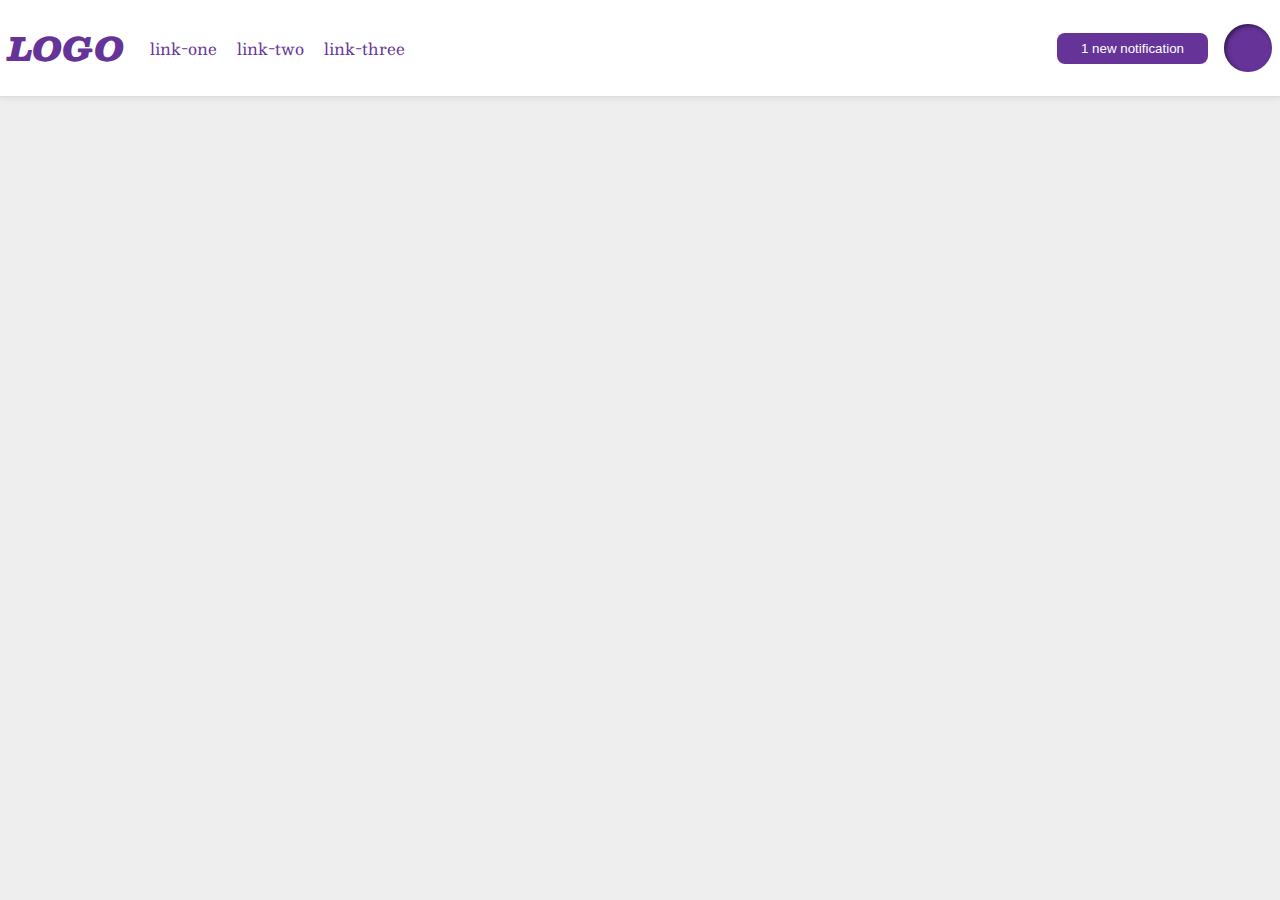
<file: flex/03-flex-header-2/index.html>
<!DOCTYPE html>
<html lang="en">
  <head>
    <meta charset="UTF-8">
    <meta http-equiv="X-UA-Compatible" content="IE=edge">
    <meta name="viewport" content="width=device-width, initial-scale=1.0">
    <title>Flex Header 2</title>
    <link rel="stylesheet" href="style.css">
  </head>
  <body>
    <div class="header">
      <div class="left-header">
        <div class="logo">
          LOGO
        </div>
        <ul class="links">
          <li><a href="https://google.com">link-one</a></li>
          <li><a href="https://google.com">link-two</a></li>
          <li><a href="https://google.com">link-three</a></li>
        </ul>
      </div>
      <div class="right-header">
        <button class="notifications">
          1 new notification
        </button>
        <div class="profile-image"></div>
      </div>
    </div>
  </body>
</html>
</file>
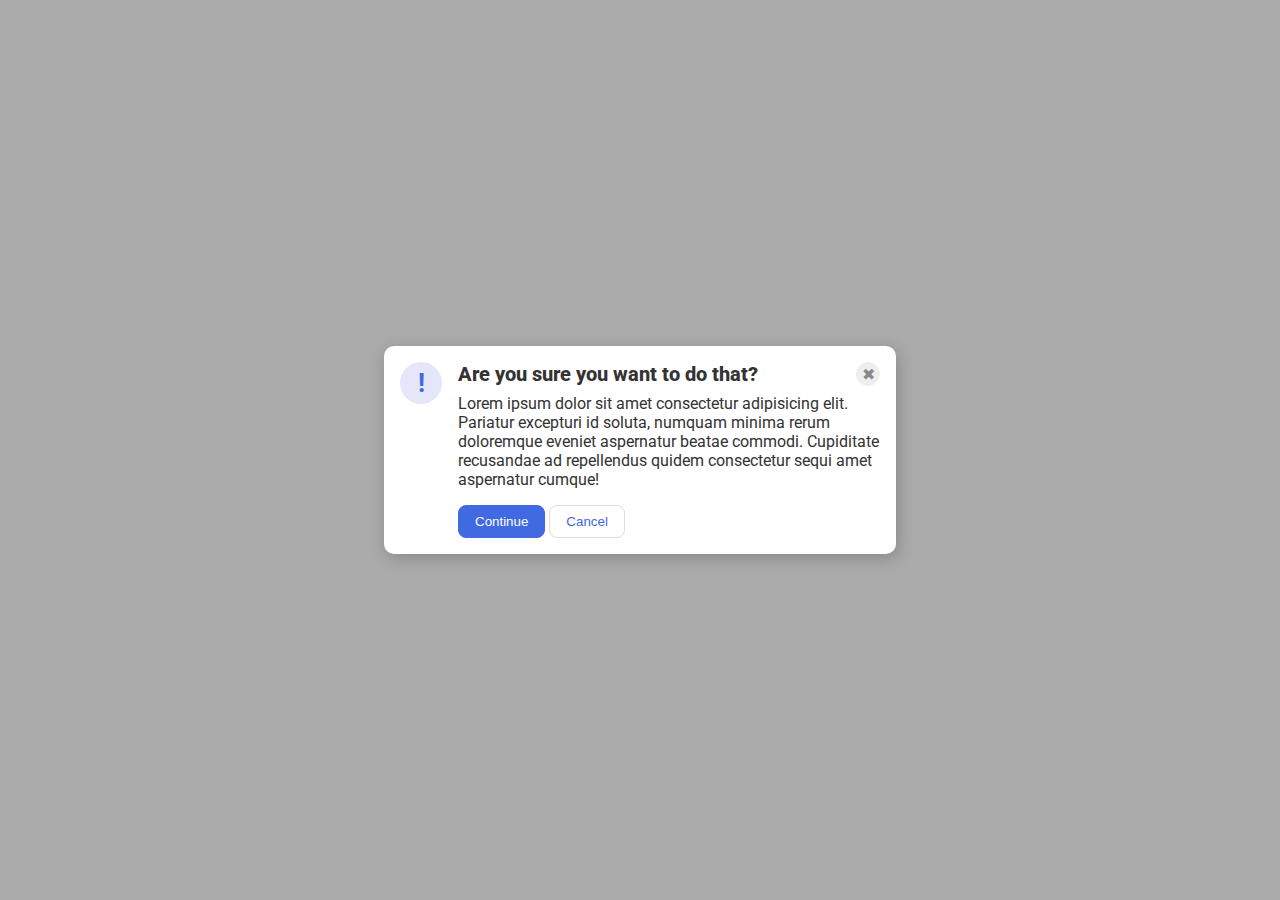
<file: flex/05-flex-modal/index.html>
<!DOCTYPE html>
<html lang="en">
  <head>
    <meta charset="UTF-8">
    <meta http-equiv="X-UA-Compatible" content="IE=edge">
    <meta name="viewport" content="width=device-width, initial-scale=1.0">
    <link rel="stylesheet" href="style.css">
    <title>Modal</title>
  </head>
  <body>
    <div class="modal">
      <div class="icon">!</div>
      <div class="right-container">
        <div class="exiter">
          <div class="header">Are you sure you want to do that?</div>
          <button class="close-button">✖</button>
        </div>
        <div class="text">Lorem ipsum dolor sit amet consectetur adipisicing elit. Pariatur excepturi id soluta, numquam minima rerum doloremque eveniet aspernatur beatae commodi. Cupiditate recusandae ad repellendus quidem consectetur sequi amet aspernatur cumque!</div>
        <div class="decisioner">
          <button class="continue">Continue</button>
          <button class="cancel">Cancel</button>
        </div>
      </div>
    </div>
  </body>
</html>
</file>
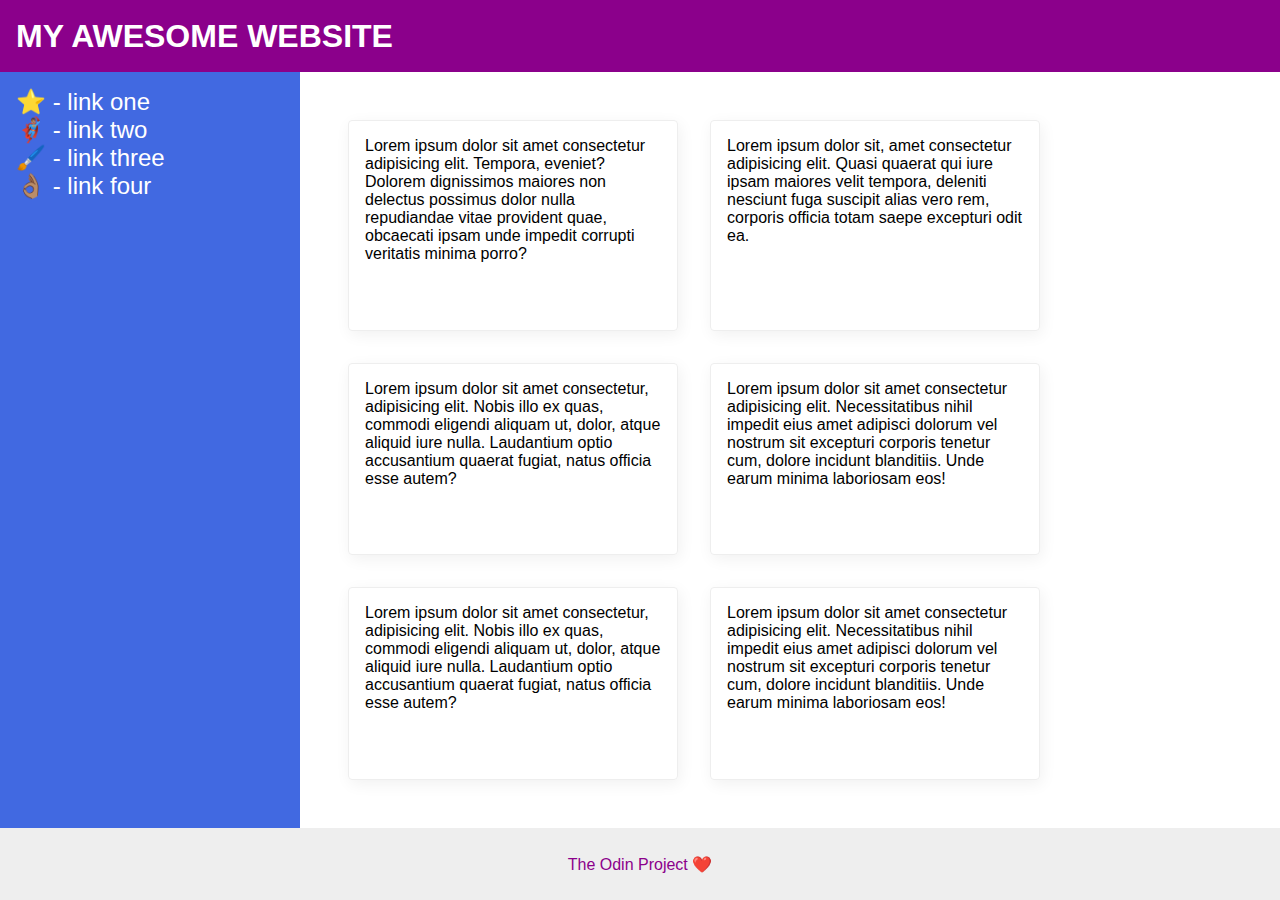
<file: flex/07-flex-layout-2/index.html>
<!DOCTYPE html>
<html lang="en">
  <head>
    <meta charset="UTF-8">
    <meta http-equiv="X-UA-Compatible" content="IE=edge">
    <meta name="viewport" content="width=device-width, initial-scale=1.0">
    <title>The Holy Grail</title>
    <link rel="stylesheet" href="style.css">
  </head>
  <body>
    <div class="header">
      MY AWESOME WEBSITE
    </div>
    
    <div class="midsection">
      <div class="sidebar">
        <ul>
          <li><a href="#">⭐ - link one</a></li>
          <li><a href="#">🦸🏽‍♂️ - link two</a></li>
          <li><a href="#">🖌️ - link three</a></li>
          <li><a href="#">👌🏽 - link four</a></li>
        </ul>
      </div>
      <div class="cards">
        <div class="card">Lorem ipsum dolor sit amet consectetur adipisicing elit. Tempora, eveniet? Dolorem dignissimos maiores non delectus possimus dolor nulla repudiandae vitae provident quae, obcaecati ipsam unde impedit corrupti veritatis minima porro?</div>
        <div class="card">Lorem ipsum dolor sit, amet consectetur adipisicing elit. Quasi quaerat qui iure ipsam maiores velit tempora, deleniti nesciunt fuga suscipit alias vero rem, corporis officia totam saepe excepturi odit ea.</div>
        <div class="card">Lorem ipsum dolor sit amet consectetur, adipisicing elit. Nobis illo ex quas, commodi eligendi aliquam ut, dolor, atque aliquid iure nulla. Laudantium optio accusantium quaerat fugiat, natus officia esse autem?</div>
        <div class="card">Lorem ipsum dolor sit amet consectetur adipisicing elit. Necessitatibus nihil impedit eius amet adipisci dolorum vel nostrum sit excepturi corporis tenetur cum, dolore incidunt blanditiis. Unde earum minima laboriosam eos!</div>
        <div class="card">Lorem ipsum dolor sit amet consectetur, adipisicing elit. Nobis illo ex quas, commodi eligendi aliquam ut, dolor, atque aliquid iure nulla. Laudantium optio accusantium quaerat fugiat, natus officia esse autem?</div>
        <div class="card">Lorem ipsum dolor sit amet consectetur adipisicing elit. Necessitatibus nihil impedit eius amet adipisci dolorum vel nostrum sit excepturi corporis tenetur cum, dolore incidunt blanditiis. Unde earum minima laboriosam eos!</div>
      </div>
    </div>

    <div class="footer">
      The Odin Project ❤️
    </div>
  </body>
</html>
</file>
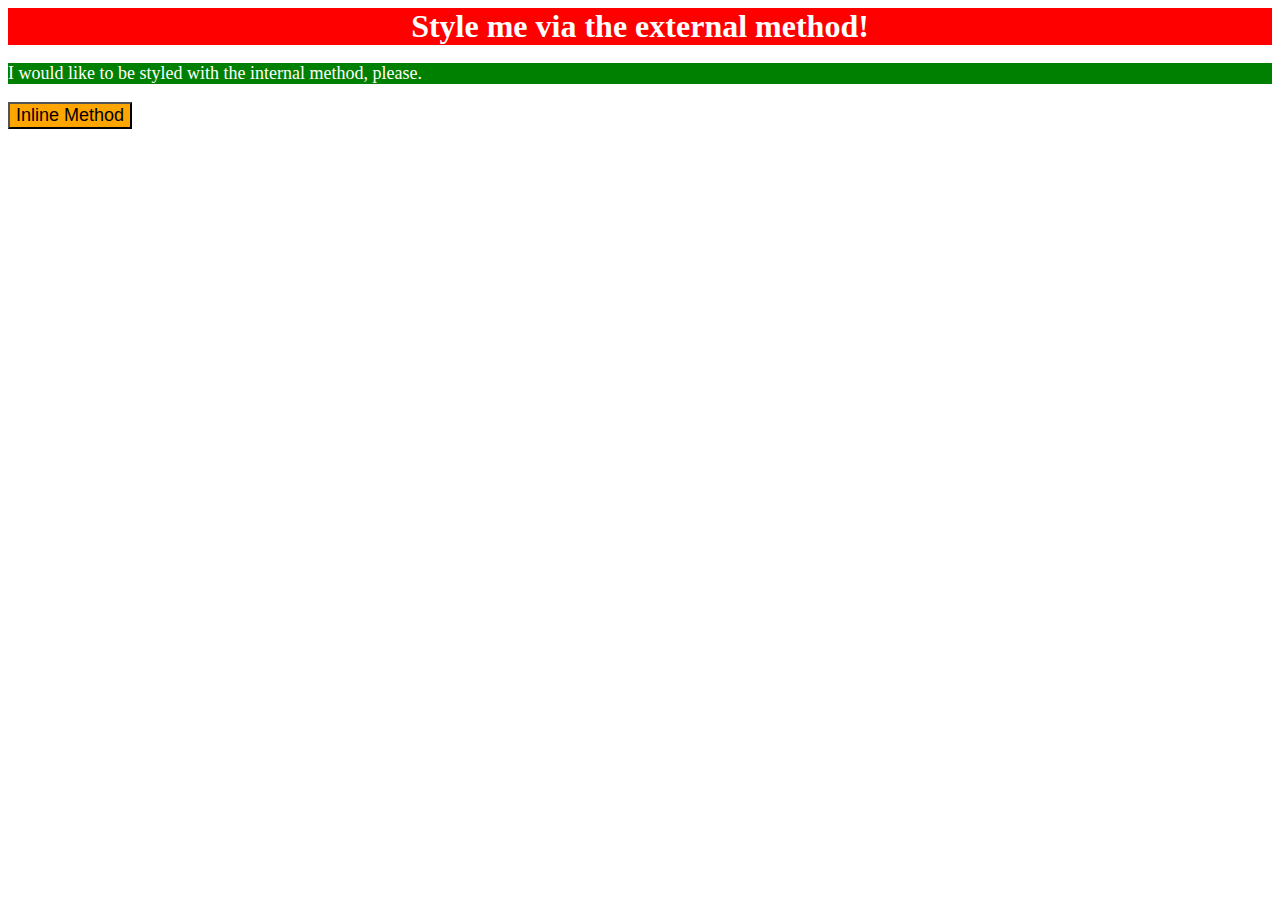
<file: foundations/01-css-methods/index.html>
<!DOCTYPE html>
<html lang="en">
  <head>
    <meta charset="UTF-8">
    <meta http-equiv="X-UA-Compatible" content="IE=edge">
    <meta name="viewport" content="width=device-width, initial-scale=1.0">
    <link rel="stylesheet" href="styles.css">
    <title>Methods for Adding CSS</title>
  </head>
  <body>
    <div>Style me via the external method!</div>
    <p>I would like to be styled with the internal method, please.</p>
    <button>Inline Method</button>
  </body>
</html>
</file>
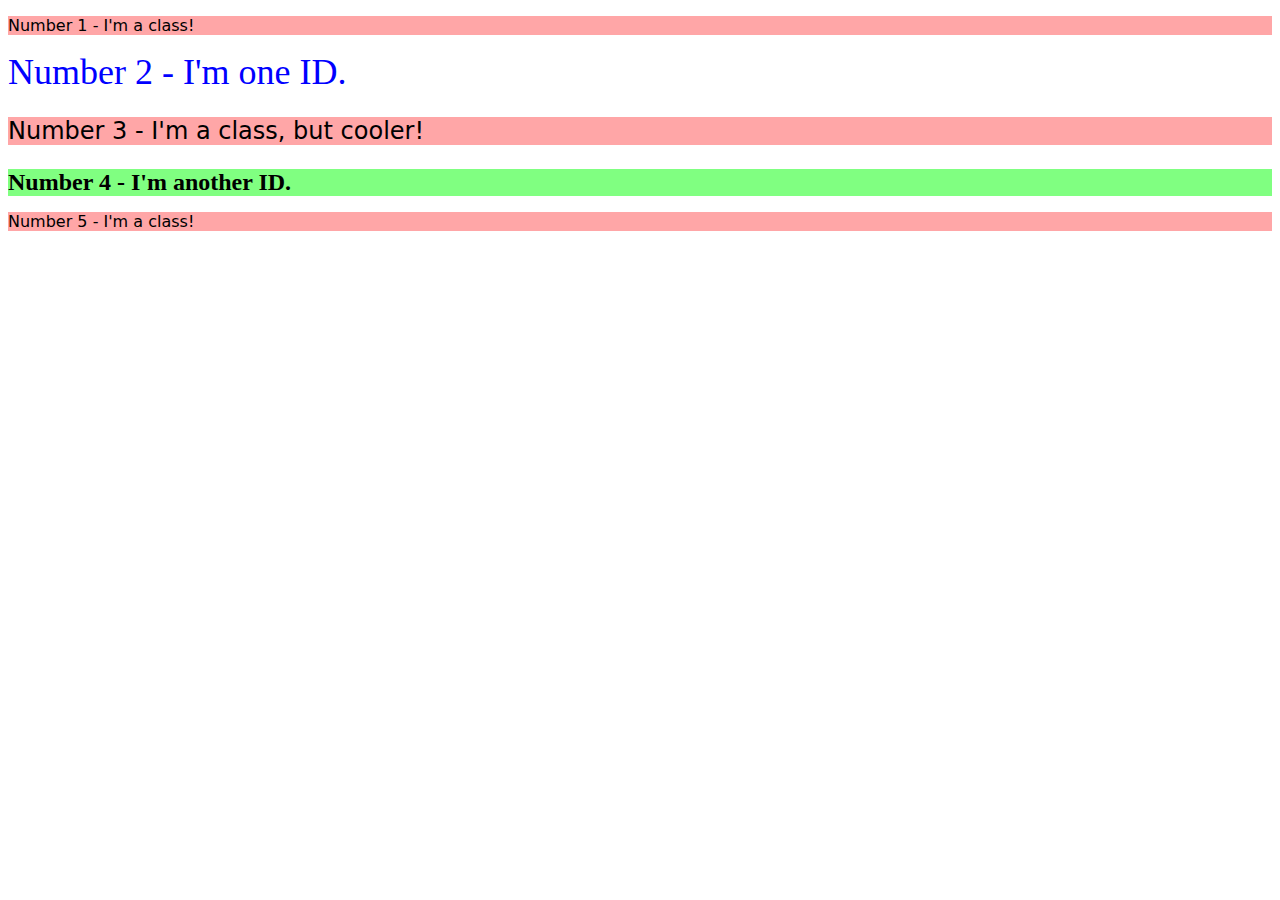
<file: foundations/02-class-id-selectors/index.html>
<!DOCTYPE html>
<html lang="en">
  <head>
    <meta charset="UTF-8">
    <meta http-equiv="X-UA-Compatible" content="IE=edge">
    <meta name="viewport" content="width=device-width, initial-scale=1.0">
    <title>Class and ID Selectors</title>
    <link rel="stylesheet" href="style.css">
  </head>
  <body>
    <p class="odd">Number 1 - I'm a class!</p>
    <div id="second">Number 2 - I'm one ID.</div>
    <p class="odd third">Number 3 - I'm a class, but cooler!</p>
    <div id="fourth">Number 4 - I'm another ID.</div>
    <p class="odd">Number 5 - I'm a class!</p>
  </body>
</html>
</file>
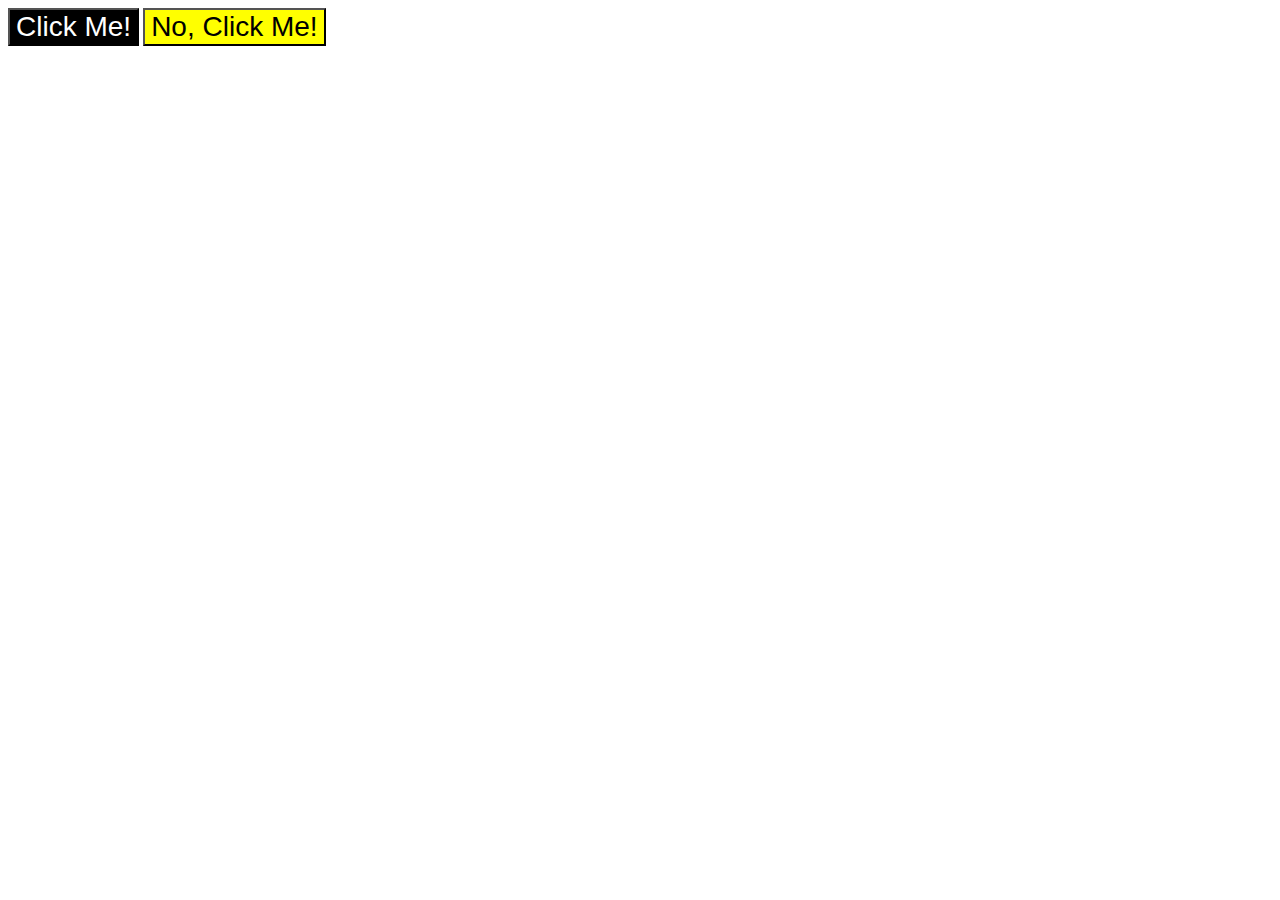
<file: foundations/03-grouping-selectors/index.html>
<!DOCTYPE html>
<html lang="en">
  <head>
    <meta charset="UTF-8">
    <meta http-equiv="X-UA-Compatible" content="IE=edge">
    <meta name="viewport" content="width=device-width, initial-scale=1.0">
    <title>Grouping Selectors</title>
    <link rel="stylesheet" href="style.css">
  </head>
  <body>
    <button class="first-button">Click Me!</button>
    <button class="second-button">No, Click Me!</button>
  </body>
</html>
</file>
<file: flex/03-flex-header-2/style.css>
/* this is some magical font-importing.  
you'll learn about it later. */
@import url('https://fonts.googleapis.com/css2?family=Besley:ital,wght@0,400;1,900&display=swap');

body {
  margin: 0;
  background: #eee;
  font-family: Besley, serif;
}

.header {
  background: white;
  border-bottom: 1px solid #ddd;
  box-shadow: 0 0 8px rgba(0,0,0,.1);
  display: flex;
  height: 80px;
  align-items: center;
  justify-content: space-between;
  padding: 8px;
}

.left-header, .right-header{
  flex: 1;
  display: flex;
  align-items: center;
  gap: 16px;
}

.left-header {
  justify-content: flex-start;
}

.right-header {
  justify-content: flex-end;
}

.profile-image {
  background: rebeccapurple;
  box-shadow: inset 2px 2px 4px rgba(0,0,0,.5);
  border-radius: 50%;
  width: 48px;
  height: 48px;
}

.logo {
  color: rebeccapurple;
  font-size: 32px;
  font-weight: 900;
  font-style: italic;
}

button {
  border: none;
  border-radius: 8px;
  background: rebeccapurple;
  color: white;
  padding: 8px 24px;
}

a {
  /* this removes the line under our links */
  text-decoration: none;
  color: rebeccapurple;
}

ul {
  list-style-type: none;
  padding-inline-start: 0px;
  display: flex;
}

li {
  padding: 10px;
}
</file>
<file: flex/05-flex-modal/style.css>
@import url('https://fonts.googleapis.com/css2?family=Roboto:wght@400;700&display=swap');

html, body {
  height: 100%;
}

body {
  font-family: Roboto, sans-serif;
  margin: 0;
  background: #aaa;
  color: #333;
  /* I'll give you this one for free lol */
  display: flex;
  align-items: center;
  justify-content: center;
}

.modal {
  background: white;
  width: 480px;
  border-radius: 10px;
  box-shadow: 2px 4px 16px rgba(0,0,0,.2);
  display: flex;
  padding: 16px;
  gap: 16px;
}

.right-container {
  display: flex;
  flex-direction: column;
  flex: 1;
  justify-content: flex-start;
  gap: 8px;
}

.exiter {
  flex-direction: row;
  flex: 1;
  display: flex;
  justify-content: space-between;
  align-items: center;
}

.header {
  font-size: 20px;
  font-weight: 800;
}

.decisioner {
  flex: 1;
  margin-top: 8px;
}

.icon {
  color: royalblue;
  font-size: 26px;
  font-weight: 700;
  background: lavender;
  width: 42px;
  height: 42px;
  border-radius: 50%;
  display: flex;
  align-items: center;
  justify-content: center;
}

.close-button {
  background: #eee;
  border-radius: 50%;
  color: #888;
  font-weight: 400;
  font-size: 16px;
  height: 24px;
  width: 24px;
  display: flex;
  align-items: center;
  justify-content: center;
  border: 1px solid #eee;
  padding: 0;
}

button {
  cursor: pointer;
  padding: 8px 16px;
  border-radius: 8px;
}

button.continue {
  background: royalblue;
  border: 1px solid royalblue;
  color: white;
}

button.cancel {
  background: white;
  border: 1px solid #ddd;
  color: royalblue;
}
</file>
<file: flex/07-flex-layout-2/style.css>
* {
  box-sizing: border-box;
  margin: 0;
  padding: 0;
}

body {
  font-family: -apple-system, BlinkMacSystemFont, 'Segoe UI', Roboto, Oxygen, Ubuntu, Cantarell, 'Open Sans', 'Helvetica Neue', sans-serif;
  margin: 0;
  min-height: 100vh;
  display: flex;
  flex-direction: column;
}

.header {
  height: 72px;
  background: darkmagenta;
  color: white;
  font-size: 32px;
  font-weight: 900;
  padding: 16px;
  display: flex;
  align-items: center;
  justify-content: flex-start;
}

.footer {
  height: 72px;
  background: #eee;
  color: darkmagenta;
  display: flex;
  align-items: center;
  justify-content: center;
}

.midsection {
  flex: 1;
  display: flex;
  flex-direction: row;
}

.sidebar {
  width: 300px;
  background: royalblue;
  box-sizing: border-box;
  flex: 0 0 auto;
  padding: 16px;
}

.cards {
  display: flex;
  flex: 1;
  flex-wrap: wrap;
  padding: 48px;
  gap: 32px;
  align-items: stretch;
}

.card {
  border: 1px solid #eee;
  box-shadow: 2px 4px 16px rgba(0,0,0,.06);
  border-radius: 4px;
  padding: 16px;
  width: 330px;
}

.sidebar ul {
  list-style: none;
  padding-inline-start: 0px;
}

.sidebar ul li a {
  text-decoration: none;
  color: white;
  font-size: 24px;
}
</file>
<file: foundations/01-css-methods/styles.css>
div {
    background-color: red;
    color: white;
    font-size: 32px;
    text-align: center;
    font-weight: bold;
}

p {
    background-color: green;
    color: white;
    font-size: 18px;
}

button {
    background-color: orange;
     font-size: 18px;
}
</file>
<file: foundations/02-class-id-selectors/style.css>
.odd {
    background-color: #FFA6A7;
    font-family: "Verdana", "DejaVu Sans", sans-serif;
}

#second {
    color: #0000FF;
    font-size: 36px;
}

.third {
    font-size: 24px;
}

#fourth {
    background-color: #80FF81;
    font-size: 24px;
    font-weight: bold;
}
</file>
<file: foundations/03-grouping-selectors/style.css>
.first-button, .second-button {
    font-size: 28px;
    font-family: "Helvetica", "Times New Roman", sans-serif;
}

.first-button {
    background-color: #000000;
    color: #FFFFFF;
}

.second-button {
    background-color: #FFFF00;
}
</file>
